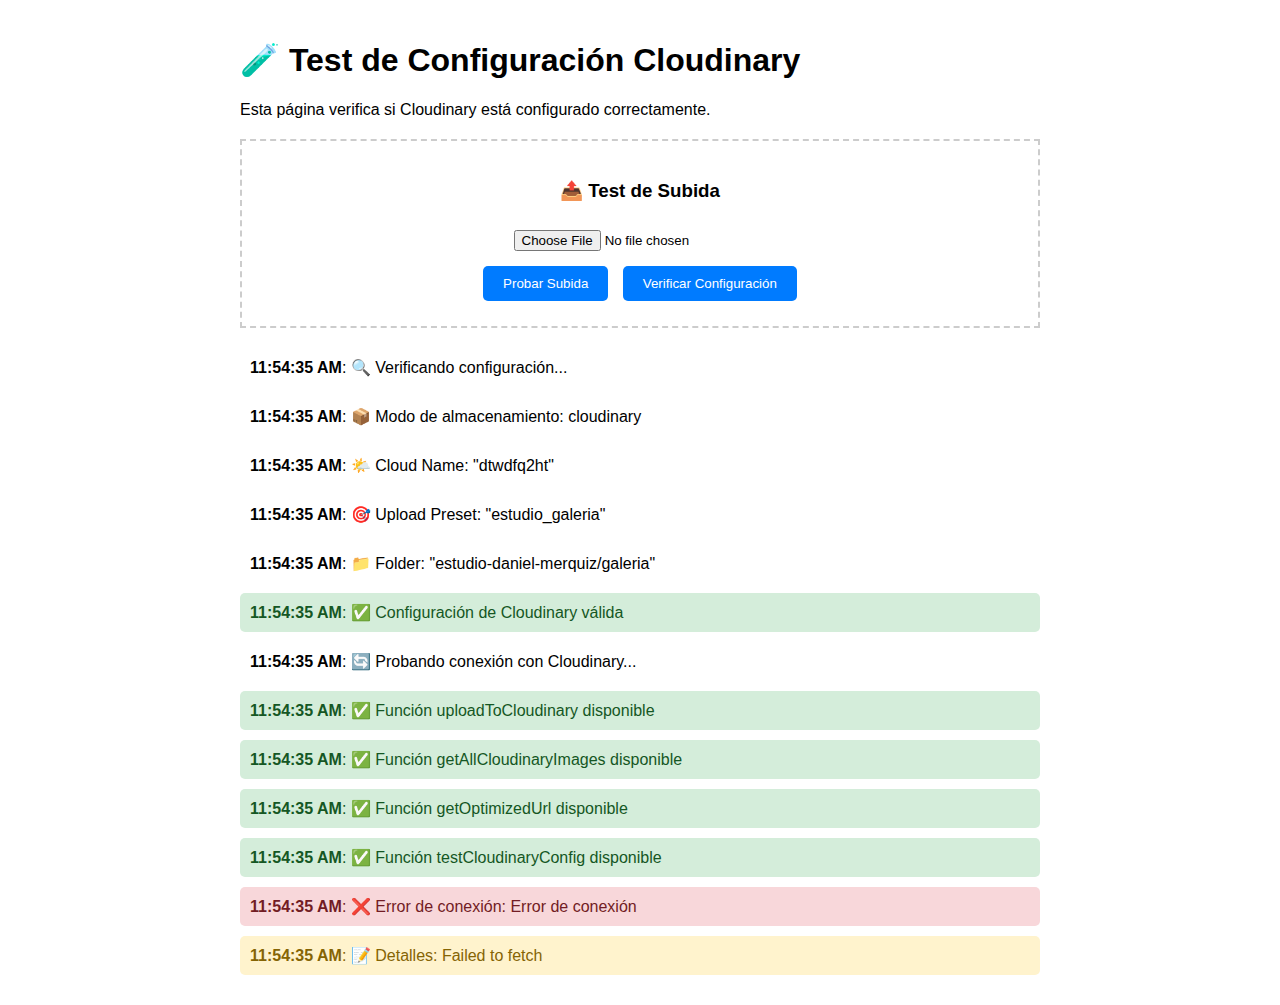
<file: test-cloudinary.html>
<!DOCTYPE html>
<html lang="es">
<head>
    <meta charset="UTF-8">
    <meta name="viewport" content="width=device-width, initial-scale=1.0">
    <title>Test Cloudinary - Estudio Daniel Merquiz</title>
    <style>
        body { 
            font-family: Arial, sans-serif; 
            max-width: 800px; 
            margin: 0 auto; 
            padding: 20px;
        }
        .status { 
            padding: 10px; 
            margin: 10px 0; 
            border-radius: 5px; 
        }
        .success { background-color: #d4edda; color: #155724; }
        .warning { background-color: #fff3cd; color: #856404; }
        .error { background-color: #f8d7da; color: #721c24; }
        .test-area {
            border: 2px dashed #ccc;
            padding: 20px;
            text-align: center;
            margin: 20px 0;
        }
        button {
            background: #007bff;
            color: white;
            border: none;
            padding: 10px 20px;
            border-radius: 5px;
            cursor: pointer;
            margin: 5px;
        }
        button:hover { background: #0056b3; }
        #results { margin-top: 20px; }
    </style>
</head>
<body>
    <h1>🧪 Test de Configuración Cloudinary</h1>
    <p>Esta página verifica si Cloudinary está configurado correctamente.</p>

    <div id="status"></div>

    <div class="test-area">
        <h3>📤 Test de Subida</h3>
        <input type="file" id="test-file" accept="image/*" style="margin: 10px;">
        <br>
        <button onclick="testUpload()">Probar Subida</button>
        <button onclick="testConfig()">Verificar Configuración</button>
    </div>

    <div id="results"></div>

    <!-- Scripts necesarios -->
    <script src="config.js"></script>
    <script src="cloudinary-config.js"></script>

    <script>
        function logResult(message, type = 'info') {
            const results = document.getElementById('results');
            const div = document.createElement('div');
            div.className = 'status ' + type;
            div.innerHTML = `<strong>${new Date().toLocaleTimeString()}</strong>: ${message}`;
            results.appendChild(div);
            results.scrollTop = results.scrollHeight;
            console.log(message);
        }

        function testConfig() {
            logResult('🔍 Verificando configuración...', 'info');
            
            // Verificar que los scripts estén cargados
            if (typeof CLOUDINARY_CONFIG === 'undefined') {
                logResult('❌ cloudinary-config.js no cargado', 'error');
                return;
            }

            if (typeof getStorageConfig === 'undefined') {
                logResult('❌ config.js no cargado', 'error');
                return;
            }

            // Verificar configuración de almacenamiento
            const storageConfig = getStorageConfig();
            logResult(`📦 Modo de almacenamiento: ${storageConfig.mode}`, 'info');

            // Mostrar configuración actual de Cloudinary
            logResult(`🌤️ Cloud Name: "${CLOUDINARY_CONFIG.cloudName}"`, 'info');
            logResult(`🎯 Upload Preset: "${CLOUDINARY_CONFIG.uploadPreset}"`, 'info');
            logResult(`📁 Folder: "${CLOUDINARY_CONFIG.folder}"`, 'info');

            // Verificar configuración de Cloudinary
            if (typeof validateCloudinaryConfig === 'function') {
                const isValid = validateCloudinaryConfig();
                if (isValid) {
                    logResult('✅ Configuración de Cloudinary válida', 'success');
                    
                    // Hacer test de conexión
                    if (typeof testCloudinaryConfig === 'function') {
                        logResult('🔄 Probando conexión con Cloudinary...', 'info');
                        testCloudinaryConfig().then(result => {
                            if (result.success) {
                                logResult('✅ Conexión exitosa con Cloudinary!', 'success');
                                logResult(`🖼️ Imagen de prueba subida: ${result.publicId}`, 'success');
                            } else {
                                logResult(`❌ Error de conexión: ${result.error}`, 'error');
                                if (result.details) {
                                    logResult(`📝 Detalles: ${result.details}`, 'warning');
                                }
                                if (result.status === 400) {
                                    logResult('💡 Posible problema: Upload preset no configurado o incorrecto', 'warning');
                                }
                            }
                        });
                    }
                } else {
                    logResult('⚠️ Configuración de Cloudinary incompleta', 'warning');
                }
            }

            // Verificar funciones disponibles
            const functions = ['uploadToCloudinary', 'getAllCloudinaryImages', 'getOptimizedUrl', 'testCloudinaryConfig'];
            functions.forEach(func => {
                if (typeof window[func] === 'function') {
                    logResult(`✅ Función ${func} disponible`, 'success');
                } else {
                    logResult(`❌ Función ${func} no disponible`, 'error');
                }
            });
        }

        async function testUpload() {
            const fileInput = document.getElementById('test-file');
            const file = fileInput.files[0];

            if (!file) {
                logResult('❌ Por favor selecciona un archivo primero', 'error');
                return;
            }

            logResult(`📤 Intentando subir: ${file.name} (${(file.size/1024/1024).toFixed(2)}MB)`, 'info');

            try {
                // Verificar configuración antes de subir
                if (!validateCloudinaryConfig()) {
                    logResult('❌ Configuración de Cloudinary inválida. Revisa CLOUDINARY_SETUP.md', 'error');
                    return;
                }

                // Intentar subida
                const result = await uploadToCloudinary(file);
                
                logResult('✅ ¡Subida exitosa!', 'success');
                logResult(`🔗 URL: ${result.url}`, 'success');
                logResult(`📏 Dimensiones: ${result.width}x${result.height}`, 'info');
                logResult(`💾 Tamaño: ${(result.bytes/1024/1024).toFixed(2)}MB`, 'info');

                // Mostrar imagen
                const img = document.createElement('img');
                img.src = result.thumbnail || result.url;
                img.style.maxWidth = '200px';
                img.style.margin = '10px';
                img.style.border = '2px solid green';
                document.getElementById('results').appendChild(img);

            } catch (error) {
                logResult(`❌ Error en subida: ${error.message}`, 'error');
                if (error.message.includes('Cloudinary incompleta')) {
                    logResult('💡 Tip: Revisa el archivo CLOUDINARY_SETUP.md para configurar correctamente', 'warning');
                }
            }
        }

        // Auto-verificar al cargar la página
        window.addEventListener('load', () => {
            setTimeout(testConfig, 500);
        });
    </script>
</body>
</html>
</file>
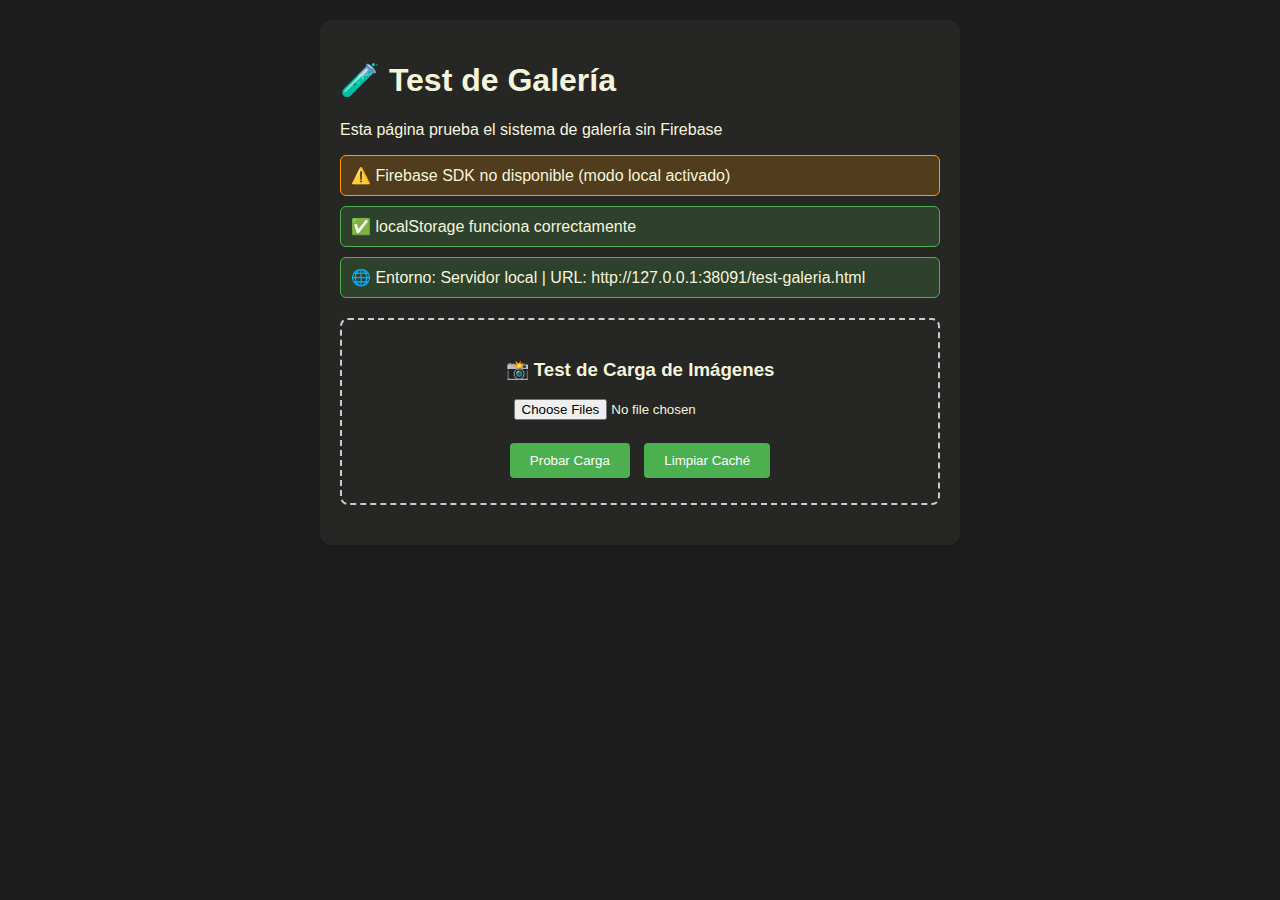
<file: test-galeria.html>
<!DOCTYPE html>
<html lang="es">
<head>
    <meta charset="UTF-8">
    <meta name="viewport" content="width=device-width, initial-scale=1.0">
    <title>Test Galería - Estudio Daniel Merquiz</title>
    <style>
        body {
            font-family: Arial, sans-serif;
            margin: 20px;
            background: #1c1c1c;
            color: #f5f5dc;
        }
        .test-container {
            max-width: 600px;
            margin: 0 auto;
            background: rgba(245, 245, 220, 0.05);
            padding: 20px;
            border-radius: 12px;
        }
        .status {
            padding: 10px;
            border-radius: 6px;
            margin: 10px 0;
        }
        .status.ok { background: rgba(76, 175, 80, 0.2); border: 1px solid #4CAF50; }
        .status.error { background: rgba(244, 67, 54, 0.2); border: 1px solid #f44336; }
        .status.warning { background: rgba(255, 152, 0, 0.2); border: 1px solid #ff9800; }
        
        .upload-test {
            border: 2px dashed #ccc;
            padding: 20px;
            text-align: center;
            margin: 20px 0;
            border-radius: 8px;
        }
        
        button {
            background: #4CAF50;
            color: white;
            border: none;
            padding: 10px 20px;
            border-radius: 4px;
            cursor: pointer;
            margin: 5px;
        }
        
        button:hover {
            background: #45a049;
        }
        
        .image-preview {
            max-width: 200px;
            max-height: 200px;
            border-radius: 8px;
            margin: 10px;
        }
    </style>
</head>
<body>
    <div class="test-container">
        <h1>🧪 Test de Galería</h1>
        <p>Esta página prueba el sistema de galería sin Firebase</p>
        
        <div id="status-firebase" class="status">
            ⏳ Verificando Firebase...
        </div>
        
        <div id="status-localstorage" class="status">
            ⏳ Verificando localStorage...
        </div>
        
        <div id="status-environment" class="status">
            ⏳ Detectando entorno...
        </div>
        
        <div class="upload-test">
            <h3>📸 Test de Carga de Imágenes</h3>
            <input type="file" id="test-file" accept="image/*" multiple>
            <br><br>
            <button onclick="testUpload()">Probar Carga</button>
            <button onclick="clearStorage()">Limpiar Caché</button>
        </div>
        
        <div id="upload-results">
            <!-- Resultados aparecerán aquí -->
        </div>
        
        <div id="images-preview">
            <!-- Previsualización de imágenes -->
        </div>
    </div>

    <script>
        // Variables de test
        let testImages = [];
        
        // Test inicial
        window.onload = function() {
            testFirebase();
            testLocalStorage();
            testEnvironment();
            loadExistingImages();
        };
        
        function testFirebase() {
            const status = document.getElementById('status-firebase');
            try {
                if (typeof firebase !== 'undefined') {
                    status.innerHTML = '✅ Firebase SDK cargado correctamente';
                    status.className = 'status ok';
                } else {
                    status.innerHTML = '⚠️ Firebase SDK no disponible (modo local activado)';
                    status.className = 'status warning';
                }
            } catch (error) {
                status.innerHTML = '❌ Error con Firebase: ' + error.message;
                status.className = 'status error';
            }
        }
        
        function testLocalStorage() {
            const status = document.getElementById('status-localstorage');
            try {
                localStorage.setItem('test', 'ok');
                localStorage.removeItem('test');
                status.innerHTML = '✅ localStorage funciona correctamente';
                status.className = 'status ok';
            } catch (error) {
                status.innerHTML = '❌ localStorage no disponible: ' + error.message;
                status.className = 'status error';
            }
        }
        
        function testEnvironment() {
            const status = document.getElementById('status-environment');
            const protocol = window.location.protocol;
            const hostname = window.location.hostname;
            
            let mode = 'Desconocido';
            let className = 'warning';
            
            if (protocol === 'file:') {
                mode = 'Archivo local (file://)';
                className = 'warning';
            } else if (hostname === 'localhost' || hostname === '127.0.0.1') {
                mode = 'Servidor local';
                className = 'ok';
            } else if (hostname.includes('github.io')) {
                mode = 'GitHub Pages';
                className = 'ok';
            } else {
                mode = 'Servidor web';
                className = 'ok';
            }
            
            status.innerHTML = `🌐 Entorno: ${mode} | URL: ${window.location.href}`;
            status.className = `status ${className}`;
        }
        
        function testUpload() {
            const fileInput = document.getElementById('test-file');
            const files = Array.from(fileInput.files);
            const resultsDiv = document.getElementById('upload-results');
            
            if (files.length === 0) {
                alert('Por favor selecciona al menos una imagen');
                return;
            }
            
            resultsDiv.innerHTML = '<h3>📤 Procesando...</h3>';
            
            const processedImages = [];
            
            files.forEach((file, index) => {
                if (!file.type.startsWith('image/')) {
                    console.warn('No es imagen:', file.name);
                    return;
                }
                
                const imageUrl = URL.createObjectURL(file);
                const imageData = {
                    id: `test_${Date.now()}_${index}`,
                    nombre: file.name,
                    url: imageUrl,
                    tamaño: file.size,
                    tipo: 'local',
                    fechaSubida: new Date().toISOString()
                };
                
                processedImages.push(imageData);
            });
            
            // Agregar a array global
            testImages.push(...processedImages);
            
            // Guardar en localStorage
            try {
                localStorage.setItem('testGaleriaImagenes', JSON.stringify(testImages));
                
                resultsDiv.innerHTML = `
                    <div class="status ok">
                        ✅ ${processedImages.length} imagen(es) procesada(s) correctamente
                        <br>Total en caché: ${testImages.length} imágenes
                    </div>
                `;
                
                showImagesPreview();
                
            } catch (error) {
                resultsDiv.innerHTML = `
                    <div class="status error">
                        ❌ Error al guardar: ${error.message}
                    </div>
                `;
            }
        }
        
        function loadExistingImages() {
            try {
                const stored = localStorage.getItem('testGaleriaImagenes');
                if (stored) {
                    testImages = JSON.parse(stored);
                    console.log('Imágenes cargadas:', testImages.length);
                    showImagesPreview();
                }
            } catch (error) {
                console.error('Error cargando imágenes:', error);
            }
        }
        
        function showImagesPreview() {
            const previewDiv = document.getElementById('images-preview');
            
            if (testImages.length === 0) {
                previewDiv.innerHTML = '<p>No hay imágenes en caché</p>';
                return;
            }
            
            const imagesHTML = testImages.map(img => `
                <div style="display: inline-block; margin: 10px; text-align: center;">
                    <img src="${img.url}" alt="${img.nombre}" class="image-preview">
                    <br><small>${img.nombre}</small>
                    <br><button onclick="removeImage('${img.id}')">Eliminar</button>
                </div>
            `).join('');
            
            previewDiv.innerHTML = `
                <h3>🖼️ Imágenes en Caché (${testImages.length})</h3>
                ${imagesHTML}
            `;
        }
        
        function removeImage(imageId) {
            const index = testImages.findIndex(img => img.id === imageId);
            if (index > -1) {
                // Revocar URL del objeto para liberar memoria
                URL.revokeObjectURL(testImages[index].url);
                testImages.splice(index, 1);
                
                // Actualizar localStorage
                localStorage.setItem('testGaleriaImagenes', JSON.stringify(testImages));
                
                // Actualizar preview
                showImagesPreview();
            }
        }
        
        function clearStorage() {
            if (confirm('¿Limpiar todas las imágenes del caché?')) {
                // Revocar todas las URLs
                testImages.forEach(img => {
                    if (img.url && img.tipo === 'local') {
                        URL.revokeObjectURL(img.url);
                    }
                });
                
                testImages = [];
                localStorage.removeItem('testGaleriaImagenes');
                localStorage.removeItem('galeriaImagenes'); // También el de la app principal
                
                showImagesPreview();
                alert('Caché limpiado');
            }
        }
    </script>
</body>
</html>
</file>
